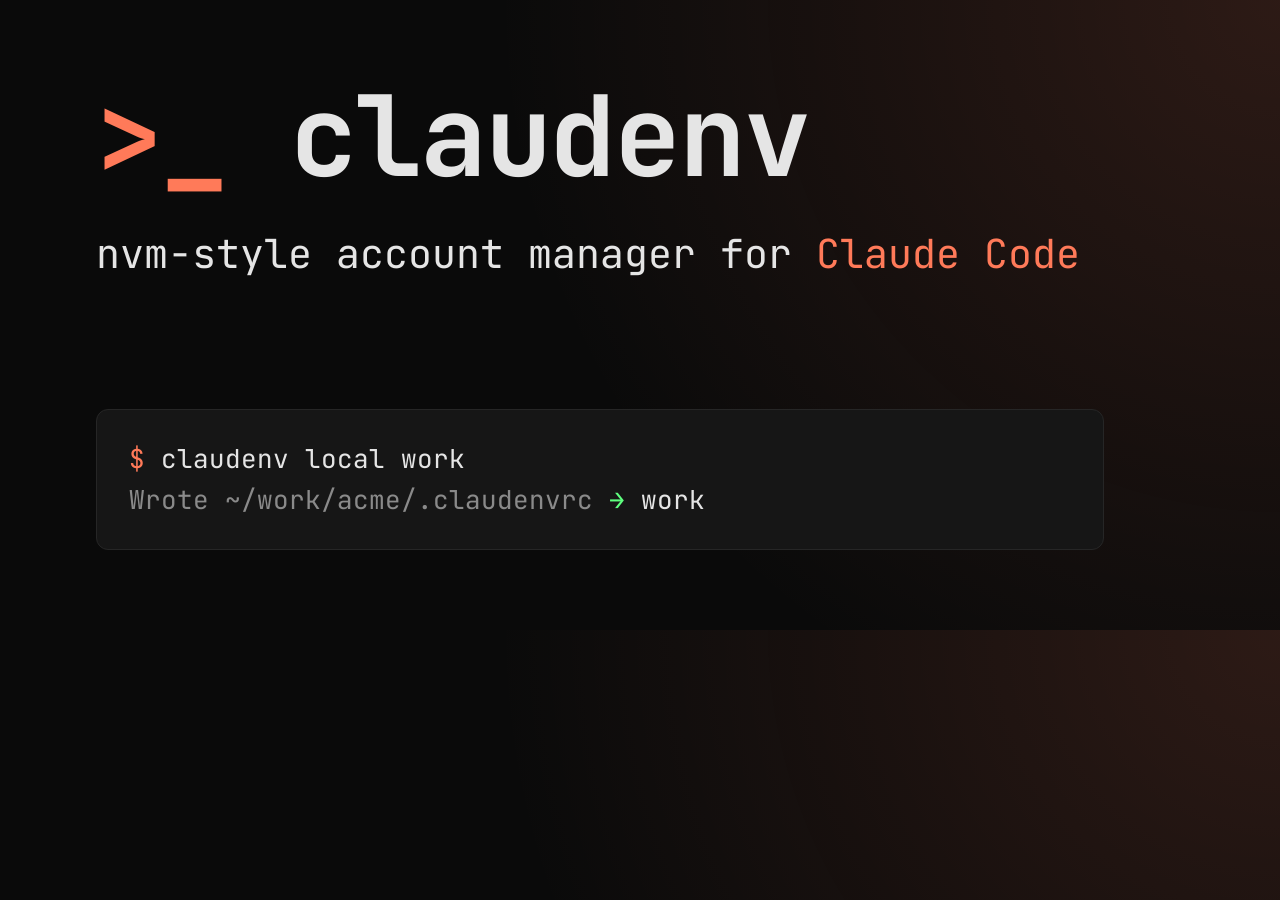
<file: docs/og-image.html>
<!doctype html>
<!-- Source for og-image.png (1200x630). Re-render with a headless browser screenshot at that viewport. -->
<html lang="en">
<head>
  <meta charset="utf-8">
  <link rel="stylesheet" href="https://fonts.googleapis.com/css2?family=JetBrains+Mono:wght@400;500;700&display=swap">
  <style>
    html, body { margin: 0; }
    body {
      width: 1200px; height: 630px; box-sizing: border-box;
      background: #0a0a0a; color: #e5e5e5;
      font-family: "JetBrains Mono", ui-monospace, Menlo, monospace;
      padding: 80px 96px;
      display: flex; flex-direction: column; justify-content: space-between;
      background-image: radial-gradient(circle at 100% 0%, rgba(255,122,89,0.14), transparent 55%);
    }
    .wordmark { font-size: 112px; font-weight: 700; letter-spacing: -0.02em; margin: 0; line-height: 1; }
    .wordmark span { color: #ff7a59; }
    .tagline { font-size: 40px; margin: 36px 0 0; line-height: 1.3; }
    .tagline em { font-style: normal; color: #ff7a59; }
    .term {
      background: #161616; border: 1px solid #262626; border-radius: 12px;
      padding: 28px 32px; font-size: 26px; line-height: 1.6; color: #8a8a8a;
    }
    .term .p { color: #ff7a59; }
    .term .c { color: #e5e5e5; }
    .term .ok { color: #5fff7f; }
  </style>
</head>
<body>
  <div>
    <h1 class="wordmark"><span>&gt;_</span> claudenv</h1>
    <p class="tagline">nvm-style account manager for <em>Claude Code</em></p>
  </div>
  <div class="term">
    <div><span class="p">$</span> <span class="c">claudenv local work</span></div>
    <div>Wrote ~/work/acme/.claudenvrc <span class="ok">→</span> <span class="c">work</span></div>
  </div>
</body>
</html>
</file>
